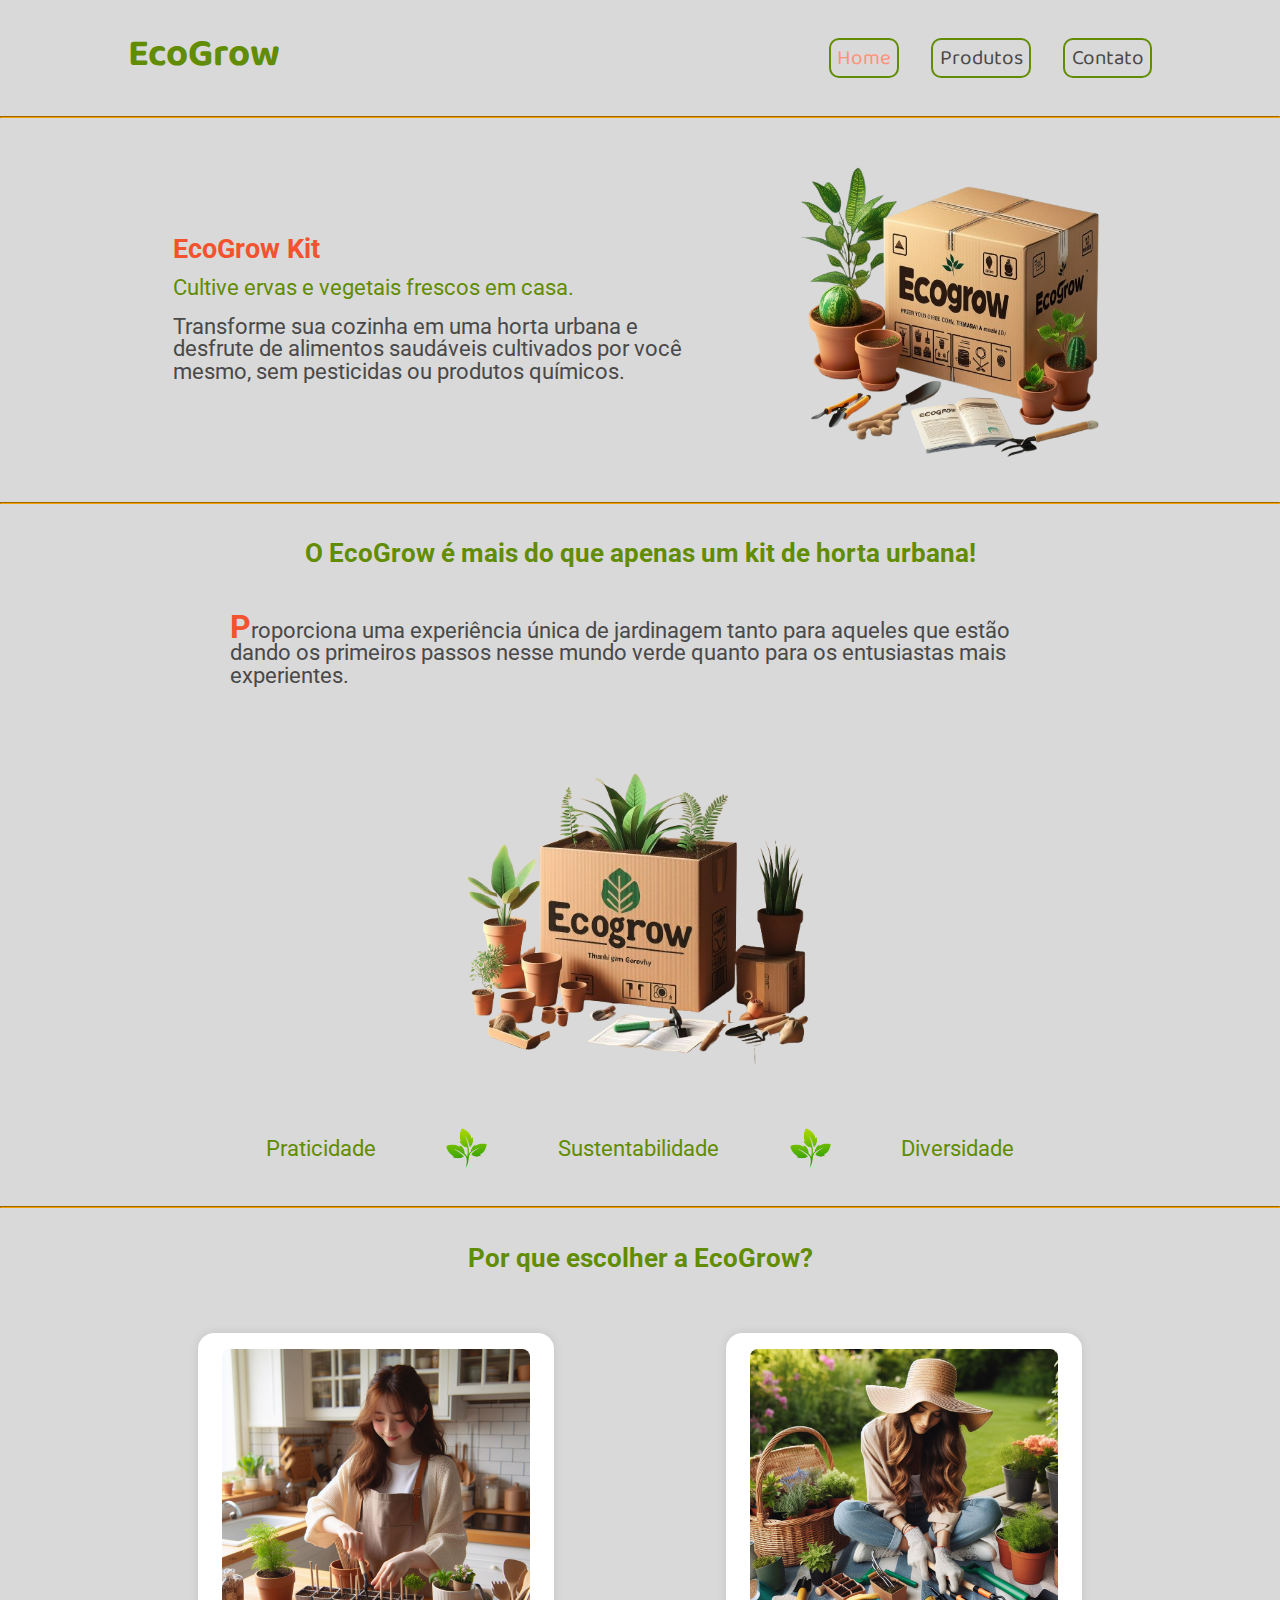
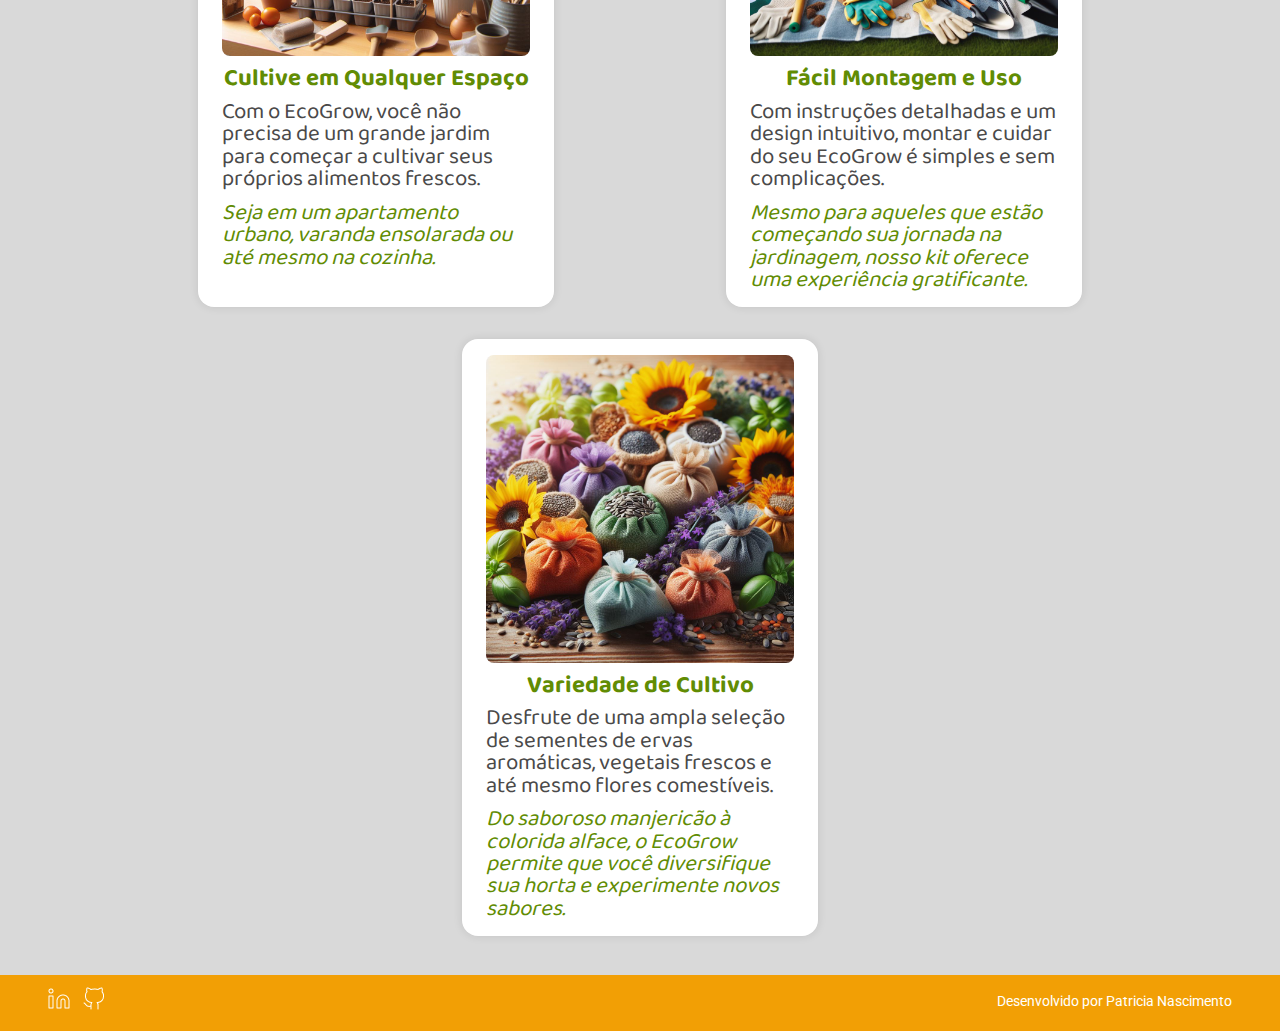
<file: index.html>
<!DOCTYPE html>
<html lang="pt-br">
<head>
    <meta charset="UTF-8">
    <meta name="viewport" content="width=device-width, initial-scale=1.0">
    <link rel="stylesheet" href="/css/style.css">
    <title>EcoGrow</title>
</head>

<body>
    <!-- Header section -->
    <header class="header">
        <!-- Header with navigation menu for smaller screens -->
        <div class="header-burger-menu responsive_container" id="header_burger-menu">
            <h1><a href="/index.html" class="logo">EcoGrow</a></h1>
            <div class="header-burger-menu_wrapper">
                <img src="/assets/icons/menu.svg" alt="Menu" id="menu">
                <nav class="header-burger-menu_nav">
                    <!-- Burger menu navigation links -->
                    <ul>
                        <li><hr class="divider"></li>
                        <li><a href="/products/products.html">Produtos</a></li>
                        <li><hr class="divider"></li>
                        <li><a href="/contact/contact.html">Contato</a></li>
                        <li><hr class="divider"></li>
                    </ul>
                </nav>
            </div>
        </div>
        <!-- Header with navigation menu for larger screens -->
        <div class="main-header responsive_container" id="main_header">
            <h1><a href="/index.html" class="logo">EcoGrow</a></h1>
            <nav class="main-header_nav">
                <!-- Main navigation links -->
                <ul>
                    <li><a href="/index.html" id="page">Home</a></li>
                    <li><a href="/products/products.html">Produtos</a></li>
                    <li><a href="/contact/contact.html">Contato</a></li>
                </ul>
            </nav>
        </div>
    </header>

    <hr class="divider">

    <main>
        <!-- Banner section -->
        <section class="banner responsive_container">
            <div class="banner_text">
                <h2>EcoGrow Kit</h2>
                <p>Cultive ervas e vegetais frescos em casa.</p>
                <p>Transforme sua cozinha em uma horta urbana e desfrute de alimentos saudáveis cultivados por você mesmo, sem pesticidas ou produtos químicos.</p>
            </div>
            <img src="/assets/images/ecogrow-kit.png" alt="Kit de horta urbana">
        </section>

        <hr class="divider">
        
        <!-- Features section -->
        <section class="features responsive_container">
            <header>
                <h3 class="section_title">O EcoGrow é mais do que apenas um kit de horta urbana!</h3>
            </header>
            <div class="features-container">
                <img src="/assets/images/ecogrow-kit1.png"
                    alt="Kit de horta urbana">
                <p id="features-container_text1">Oferece uma experiência única de jardinagem para iniciantes e entusiastas.</p>
                <p id="features-container_text2"><span class="letter_emphasis">P</span>roporciona uma experiência única de jardinagem tanto para aqueles que estão dando os primeiros passos nesse mundo verde quanto para os entusiastas mais experientes.</p>
            </div>
            <footer class="features_footer">
                <p>Praticidade</p>
                <img src="/assets/icons/leaf-icon.png" alt="Ícone de folha">
                <p>Sustentabilidade</p>
                <img src="/assets/icons/leaf-icon.png" alt="Ícone de folha">
                <p>Diversidade</p>
            </footer>
        </section>

        <hr class="divider">

        <!-- Cards section -->
        <section class="cards responsive_container">
            <header>
                <h3 class="section_title">Por que escolher a EcoGrow?</h3>
            </header>
            <div class="cards-container">
                <!-- Here it will be dynamically populated by JavaScript -->
            </div>
        </section>
    </main>

    <!-- Footer section -->
    <footer class="ecogrow-footer">
        <div class="ecogrow-footer_icons">
            <a href="https://www.linkedin.com/in/patricia-nascimento-silva/" target="_blank"><img src="/assets/icons/linkedin.png" alt="Ícone do Linkedin"></a>
            <a href="https://github.com/PatriciaNDev" target="_blank"><img src="/assets/icons/github.png" alt="Ícone do GitHub"></a>
        </div>
        <p>Desenvolvido por Patricia Nascimento</p>
    </footer>

    <script src="/js/header.js"></script><!-- Script responsible for the hamburger menu functionality -->
    <script src="/js/script.js"></script><!-- Script responsible for populating the cards section -->
</body>

</html>
</file>
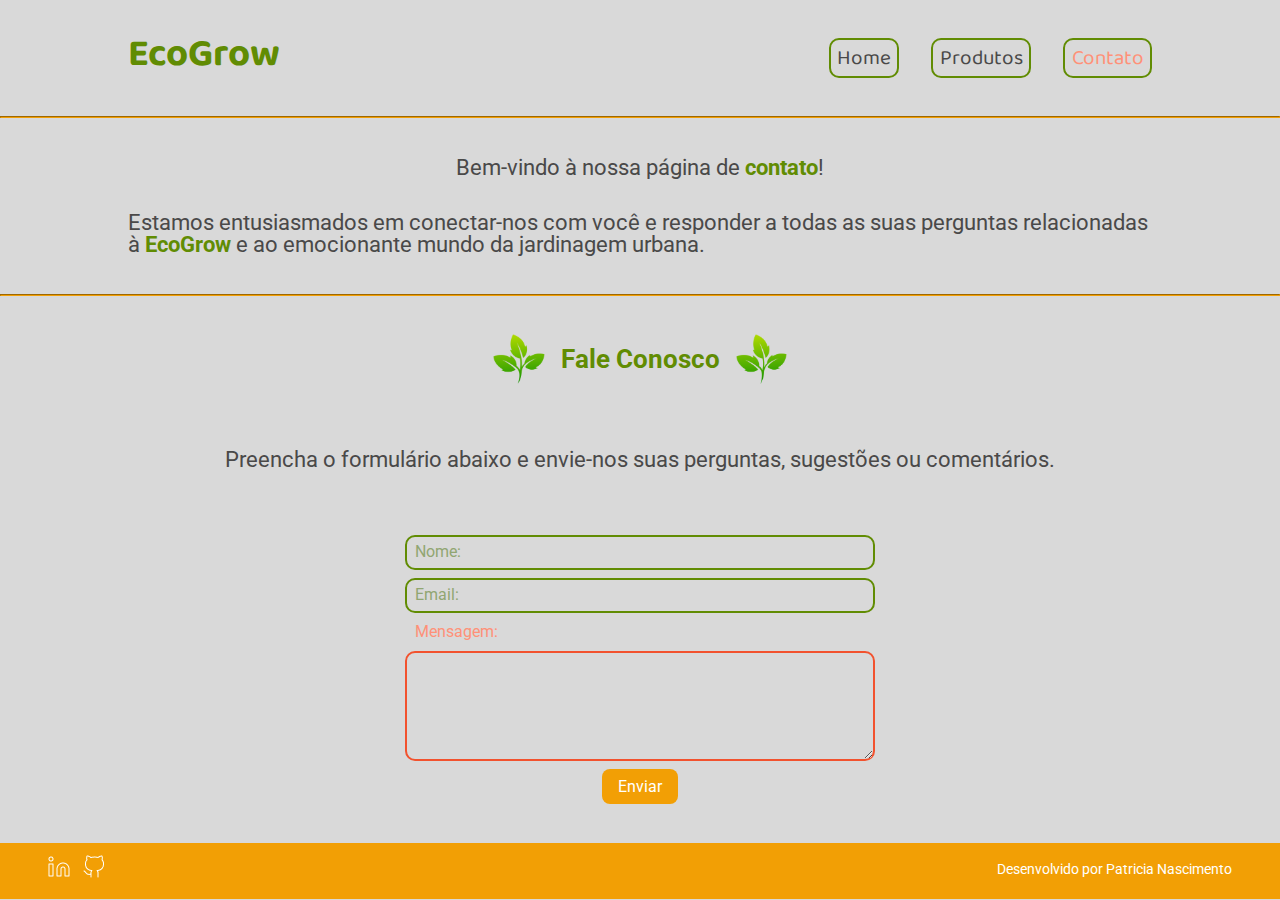
<file: contact/contact.html>
<!DOCTYPE html>
<html lang="pt-br">
<head>
    <meta charset="UTF-8">
    <meta name="viewport" content="width=device-width, initial-scale=1.0">
    <link rel="stylesheet" href="/css/contact.css">
    <title>EcoGrow</title>
</head>
<body>
    <!-- Header section -->
    <header class="header">
        <!-- Header with navigation menu for smaller screens -->
        <div class="header-burger-menu responsive_container" id="header_burger-menu">
            <h1><a href="/index.html" class="logo">EcoGrow</a></h1>
            <div class="header-burger-menu_wrapper">
                <img src="/assets/icons/menu.svg" alt="Menu" id="menu">
                <nav class="header-burger-menu_nav">
                    <!-- Burger menu navigation links -->
                    <ul>
                        <li><a href="/index.html">Home</a></li>
                        <li><hr class="divider"></li>
                        <li><a href="/products/products.html">Produtos</a></li>
                        <li><hr class="divider"></li>
                    </ul>
                </nav>
            </div>
        </div>
        <!-- Header with navigation menu for larger screens -->
        <div class="main-header responsive_container" id="main_header">
            <h1><a href="/index.html" class="logo">EcoGrow</a></h1>
            <nav class="main-header_nav">
                <!-- Main navigation links -->
                <ul>
                    <li><a href="/index.html">Home</a></li>
                    <li><a href="/products/products.html">Produtos</a></li>
                    <li><a href="/contact/contact.html" id="page">Contato</a></li>
                </ul>
            </nav>
        </div>
    </header>

    <hr class="divider">

    <main>
        <!-- Introduction section -->
        <section class="introduction responsive_container">
            <p>Bem-vindo à nossa página de <span class="emphasis">contato</span>!</p>
            <p id="introduction-contact_text">Estamos entusiasmados em conectar-nos com você e responder a todas as suas perguntas relacionadas à <span class="emphasis">EcoGrow</span> e ao emocionante mundo da jardinagem urbana.</p>
        </section>

        <hr class="divider">

        <!-- Contact section -->
        <section class="contact responsive_container">
            <header class="section_header">
                <img src="/assets/icons/leaf-icon.png" alt="Ícone de folha">
                <h3 class="section_title">Fale Conosco</h3>
                <img src="/assets/icons/leaf-icon.png" alt="Ícone de folha">
            </header>
            <div class="contact-content">
                <p>Preencha o formulário abaixo e envie-nos suas perguntas, sugestões ou comentários.</p>
            </div>
            <div>
                <form class="contact-form" id="form">
                    <input type="text" name="form-name" id="form-name" placeholder="Nome:">
                    <input type="email" name="form-email" id="form-email" placeholder="Email:">
                    <label for="form-message">Mensagem:</label>
                    <textarea rows="6" maxlength="500" id="form-message"></textarea>
                    <button class="btn" type="submit">Enviar</button>
                </form>
            </div>
        </section>
    </main>

    <!-- Footer section -->
    <footer class="ecogrow-footer">
        <div class="ecogrow-footer_icons">
            <a href="https://www.linkedin.com/in/patricia-nascimento-silva/" target="_blank"><img src="/assets/icons/linkedin.png" alt="Ícone do Linkedin"></a>
            <a href="https://github.com/PatriciaNDev" target="_blank"><img src="/assets/icons/github.png" alt="Ícone do GitHub"></a>
        </div>
        <p>Desenvolvido por Patricia Nascimento</p>
    </footer>

    <script src="/js/header.js"></script><!-- Script responsible for the hamburger menu functionality -->
    <script src="/js/contact.js"></script><!-- Script responsible for contact form functionality -->
</body>
</html>
</file>
<file: css/contact.css>
@import url(/css/style.css);
@import url(/css/products.css);

#introduction-contact_text {
    font-size: 1rem;
    text-align: left;
    color: var(--gray-color);
}

/*Contact section styles*/
.contact {
    display: flex;
    flex-direction: column;
    gap: 2em;
    padding: 8% 0;
}

.contact-content {
    display: flex;
    flex-direction: column;
    align-items: center;
    font-family: var(--secondary-font);
}

.contact-content p {
    font-size: 1rem;
    color: var(--gray-color);
}

.contact-form {
    margin: 0 auto;
    display: flex;
    flex-direction: column;
    align-items: center;
    gap: 0.5rem;
    width: 90%;
    max-width: 450px;
}

.contact-form input {
    border: 2px solid var(--green-color);
    border-radius: 10px;
    padding: 0.5rem;
    background-color: var(--background-color);
    width: 100%;
}

.contact-form input::placeholder {
    font-family: var(--secondary-font);
    font-size: 1rem;
    color: var(--light-green-color);
}

.contact-form label {
    font-family: var(--secondary-font);
    font-size: 1rem;
    color: var(--light-orange-color);
    align-self: first baseline;
}

.contact-form textarea {
    border: 2px solid var(--orange-color);
    border-radius: 10px;
    padding: 0.5rem;
    background-color: var(--background-color);
    width: 100%;
}

.contact-form input:focus, .contact-form textarea:focus {
    outline: none;
    border-color: var(--yellow-color);
}

/* Responsive styles for medium screens */
@media screen and (min-width: 640px) {
    #introduction-contact_text {
        font-size: 1.2rem;
    }
    
    .contact {
        gap: 3em;
        padding: 5% 0;
    }

    .contact-content p {
        font-size: 1.2rem;
    }   
}

/* Responsive styles for medium screens */
@media screen and (min-width: 1024px) {
    #introduction-contact_text {
        font-size: 1.4rem;
    }
    
    .contact {
        gap: 4em;
        padding: 3% 0;
    }

    .contact-content p {
        font-size: 1.4rem;
    }
}
</file>
<file: css/style.css>
@import url(/css/fonts.css);
@import url(/css/reset.css);

:root {
    --green-color: #618C03;
    --light-green-color: #91A672;
    --orange-color: #F2522E;
    --light-orange-color: #FF9178;
    --gray-color: #4a4949;
    --light-gray-color: #999;
    --yellow-color: #F29F05;
    --background-color: #D9D9D9;
}

body {
    color: #000000;
    font-family: var(--main-font);
    font-weight: 400;
    font-size: 16px;
    line-height: 1.4rem;
    background-color: var(--background-color);
}

.responsive_container {
    margin: 0 auto;
    max-width: 90%;
}

.header {
    box-sizing: border-box;
    width: 100%;
    padding: 8% 0;
}

.logo {
    font-size: 2rem;
    font-weight: 700;
    color: var(--green-color);
}

.divider {
    border-color: var(--yellow-color);
    width: 100%;
    box-sizing: border-box;
    margin: 0 auto;
}

.section_title {
    font-family: var(--secondary-font);
    font-size: 1.2rem;
    font-weight: bold;
    text-align: center;
    color: var(--green-color);
}

/*Burger menu styles*/
.header-burger-menu {
    display: flex;
    justify-content: space-between;
    align-items: center;
}

.header-burger-menu_wrapper {
    position: relative;
}

.header-burger-menu img {
    cursor: pointer;
}

.header-burger-menu_nav {
    display: none;
    position: absolute;
    top: calc(100% + 10px);
    right: 0;
    background-color: #FFFFFF;
    box-shadow: 0 0 10px rgba(0, 0, 0, 0.1);
    padding: 40%;
    border-radius: 10px;
}

.header-burger-menu_nav ul {
    display: flex;
    flex-direction: column;
    gap: 1rem;
}

.header-burger-menu_nav ul li a {
    font-family: var(--secondary-font);
    font-size: 1.2rem;
    color: var(--green-color);
}

/*Main header styles*/
#main_header {
    display: none;
}

/*Banner section styles*/
.banner {
    display: flex;
    flex-direction: column;
    justify-content: space-around;
    gap: 1rem;
    padding: 8% 0;
    font-family: var(--secondary-font);
}

.banner_text {
    display: flex;
    flex-direction: column;
    justify-content: center;
    gap: 1rem;
}

.banner_text h2 {
    color: var(--orange-color);
    font-size: 1.3rem;
    font-weight: bold;
}

.banner_text p {
    font-size: 1rem;
    color: var(--green-color);
}

.banner_text p:nth-child(3) {
    color: var(--gray-color);
    display: none;
}

.banner img {
    align-self: center;
    max-width: 45%;
}

/*Features section styles*/
.features {
    display: flex;
    flex-direction: column;
    align-items: center;
    gap: 2rem;
    padding: 8% 0;
}

.features-container {
    display: flex;
    justify-content: space-around;
    align-items: center;
    gap: 1rem;
}

.features-container img {
    max-width: 50%;
}

.features-container p {
    border: 0.125em solid var(--yellow-color);
    border-radius: 0, 625em;
    padding: 0.2rem;
    font-family: var(--secondary-font);
    font-size: 1rem;
    color: var(--orange-color);
    text-align: center;
}

#features-container_text2 {
    display: none;
}

.features_footer {
    display: flex;
    justify-content: space-around;
    align-items: center;
}

.features_footer p {
    font-family: var(--secondary-font);
    font-size: 1rem;
    color: var(--green-color);
}

.features_footer img {
    max-width: 5%;
}

/*Cards section styles*/
.cards {
    display: flex;
    flex-direction: column;
    gap: 3rem;
    padding: 8% 0;
}

.cards-container {
    display: flex;
    flex-wrap: wrap;
    justify-content: space-around;
    gap: 2rem;
}

.cards-container-card {
    display: flex;
    flex-direction: column;
    align-items: center;
    gap: 0.7rem;
    width: 50%;
    background-color: #FFFFFF;
    padding: 1rem 1.5rem;
    border-radius: 1rem;
    box-shadow: 0 0 10px rgba(0, 0, 0, 0.1);
}

.cards-container-card img {
    max-width: 100%;
    height: auto;
    border-radius: 0.5rem;
}

.cards-container-card h4 {
    font-size: 1.1rem;
    font-weight: bold;
    text-align: center;
    color: var(--green-color);
}

.cards-container-card p {
    font-size: 1rem;
    color: var(--gray-color);
}

.cards-container-card .subinfo {
    font-style: italic;
    color: var(--green-color);
}

/*Footer styles*/
.ecogrow-footer {
    background-color: var(--yellow-color);
    padding: 0.5rem 1rem;
    width: 100%;
    display: flex;
    justify-content: space-between;
    align-items: center;
    box-sizing: border-box;
}

.ecogrow-footer_icons {
    display: flex;
    justify-content: space-between;
    align-items: center;
    gap: 0.8rem;
}

.ecogrow-footer p {
    color: #ffffff;
    font-family: var(--secondary-font);
    font-size: 0.7rem;
    text-align: center;
}

/* Responsive styles for medium screens */
@media screen and (min-width: 640px) {

    .responsive_container {
        max-width: 85%;
    }

    .header {
        padding: 5% 0;
    }

    .logo {
        font-size: 2.2rem;
    }

    .banner {
        flex-direction: row;
        padding: 5% 0;
    }

    .banner_text h2 {
        font-size: 1.5rem;
    }

    .banner_text p {
        font-size: 1.2rem;
    }

    .banner_text p:nth-child(3) {
        display: block;
    }

    .banner img {
        max-width: 40%;
    }

    .features {
        padding: 5% 0;
        gap: 2.5rem;
    }

    .section_title {
        font-size: 1.4rem;
    }

    .features-container img {
        max-width: 35%;
    }

    .features-container p {
        font-size: 1.2rem;
        max-width: 40%;
    }

    .features_footer p {
        font-size: 1.2rem;
    }

    .cards {
        padding: 5% 0;
    }
    
    .cards-container-card {
        width: 35%;
    }

    .cards-container-card h4 {
        font-size: 1.3rem;
    }

    .cards-container-card p {
        font-size: 1.2rem;
    }

    .ecogrow-footer {
        padding: 0.5rem 2rem;
    }

    .ecogrow-footer p {
        font-size: 0.8rem;
    }
}

/* Responsive styles for large screens */
@media screen and (min-width: 1024px) {
    .responsive_container {
        max-width: 80%;
    }

    .header {
        padding: 3% 0;
    }

    .logo {
        font-size: 2.4rem;
    }

    #header_burger-menu {
        display: none;
    }

    #main_header {
        display: flex;
    }

    .main-header {
        justify-content: space-between;
        align-items: center;
    }

    .main-header_nav ul {
        display: flex;
        justify-content: space-between;
        align-items: center;
        gap: 2rem;
        font-size: 1.3rem;
        color: var(--orange-color);
    }

    .main-header_nav ul li {
        border: 0.125rem solid var(--green-color);
        border-radius: 10px;
        padding: 0.4rem;
    }

    .main-header_nav ul li a {
        color: var(--gray-color);
    }

    .main-header_nav ul li a:hover {
        color: var(--orange-color);
    }

    #page {
        color: var(--light-orange-color);
    }

    .banner {
        padding: 3% 0;
        gap: 1.5rem;
    }

    .banner_text {
        max-width: 50%;
    }

    .banner_text h2 {
        font-size: 1.7rem;
    }

    .banner_text p {
        font-size: 1.4rem;
    }

    .banner img {
        max-width: 30%;
    }

    .features {
        padding: 3% 0;
        gap: 3rem;
    }

    .section_title {
        font-size: 1.6rem;
    }

    .features-container {
        flex-direction: column-reverse;
        gap: 2rem;
    }

    .features-container img {
        max-width: 35%;
    }

    #features-container_text1 {
        display: none;
    }

    #features-container_text2 {
        display: block;
    }

    .features-container p {
        font-size: 1.4rem;
        max-width: 80%;
        border: none;
        text-align: left;
        color: var(--gray-color);
    }

    .letter_emphasis {
        font-size: 2rem;
        color: var(--orange-color);
        font-weight: bold;
    }

    .features_footer {
        max-width: 80%;
    }

    .features_footer p {
        font-size: 1.4rem;
    }

    .cards {
        padding: 3% 0;
        gap: 4rem;
    }

    .cards-container-card {
        width: 30%;
    }

    .cards-container-card h4 {
        font-size: 1.5rem;
    }

    .cards-container-card p {
        font-size: 1.4rem;
    }

    .ecogrow-footer {
        padding: 0.8rem 3rem;
    }

    .ecogrow-footer p {
        font-size: 0.9rem;
    }
}
</file>
